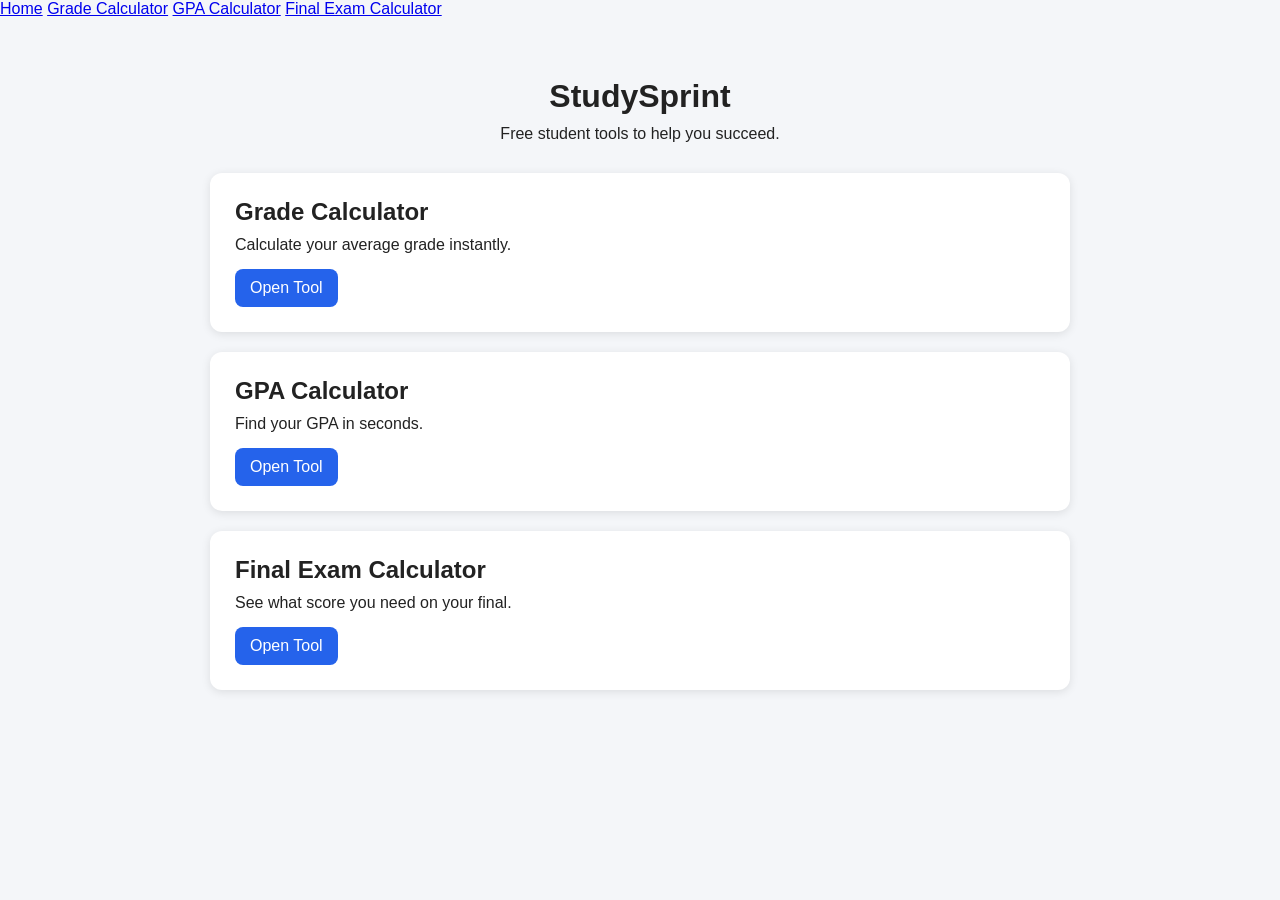
<file: index.html>
<!DOCTYPE html>
<html lang="en">
<head>
    <meta charset="UTF-8">
    <meta name="viewport" content="width=device-width, initial-scale=1.0">
    <title>StudySprint</title>
    <link rel="stylesheet" href="style.css">
</head>
<body>
    
<nav>
    <a href="index.html">Home</a>
    <a href="grade-calculator.html">Grade Calculator</a>
    <a href="gpa-calculator.html">GPA Calculator</a>
    <a href="final-exam-calculator.html">Final Exam Calculator</a>
</nav>
    
<div class="container">

    <h1>StudySprint</h1>

    <p class="subtitle">
        Free student tools to help you succeed.
    </p>

    <div class="card">
        <h2>Grade Calculator</h2>
        <p>Calculate your average grade instantly.</p>
        <a class="tool-link" href="grade-calculator.html">Open Tool</a>
    </div>

    <div class="card">
        <h2>GPA Calculator</h2>
        <p>Find your GPA in seconds.</p>
        <a class="tool-link" href="gpa-calculator.html">Open Tool</a>
    </div>

    <div class="card">
        <h2>Final Exam Calculator</h2>
        <p>See what score you need on your final.</p>
        <a class="tool-link" href="final-exam-calculator.html">Open Tool</a>
    </div>

</div>

</body>
</html>
</file>
<file: style.css>
*{
    margin:0;
    padding:0;
    box-sizing:border-box;
}

body{
    font-family:Arial, sans-serif;
    background:#f4f6f9;
    color:#222;
}

.container{
    max-width:900px;
    margin:40px auto;
    padding:20px;
}

h1{
    text-align:center;
    margin-bottom:10px;
}

.subtitle{
    text-align:center;
    margin-bottom:30px;
}

.card{
    background:white;
    padding:25px;
    border-radius:12px;
    margin-bottom:20px;
    box-shadow:0 2px 10px rgba(0,0,0,0.1);
}

.card h2{
    margin-bottom:10px;
}

.card p{
    margin-bottom:15px;
}

.tool-link{
    display:inline-block;
    text-decoration:none;
    background:#2563eb;
    color:white;
    padding:10px 15px;
    border-radius:8px;
}

input{
    width:100%;
    padding:12px;
    margin-bottom:12px;
    border:1px solid #ccc;
    border-radius:8px;
}

button{
    width:100%;
    padding:12px;
    background:#2563eb;
    color:white;
    border:none;
    border-radius:8px;
    cursor:pointer;
}

.result{
    margin-top:15px;
    font-weight:bold;
}

@media (max-width:600px){
    .container{
        padding:10px;
    }
}
</file>
